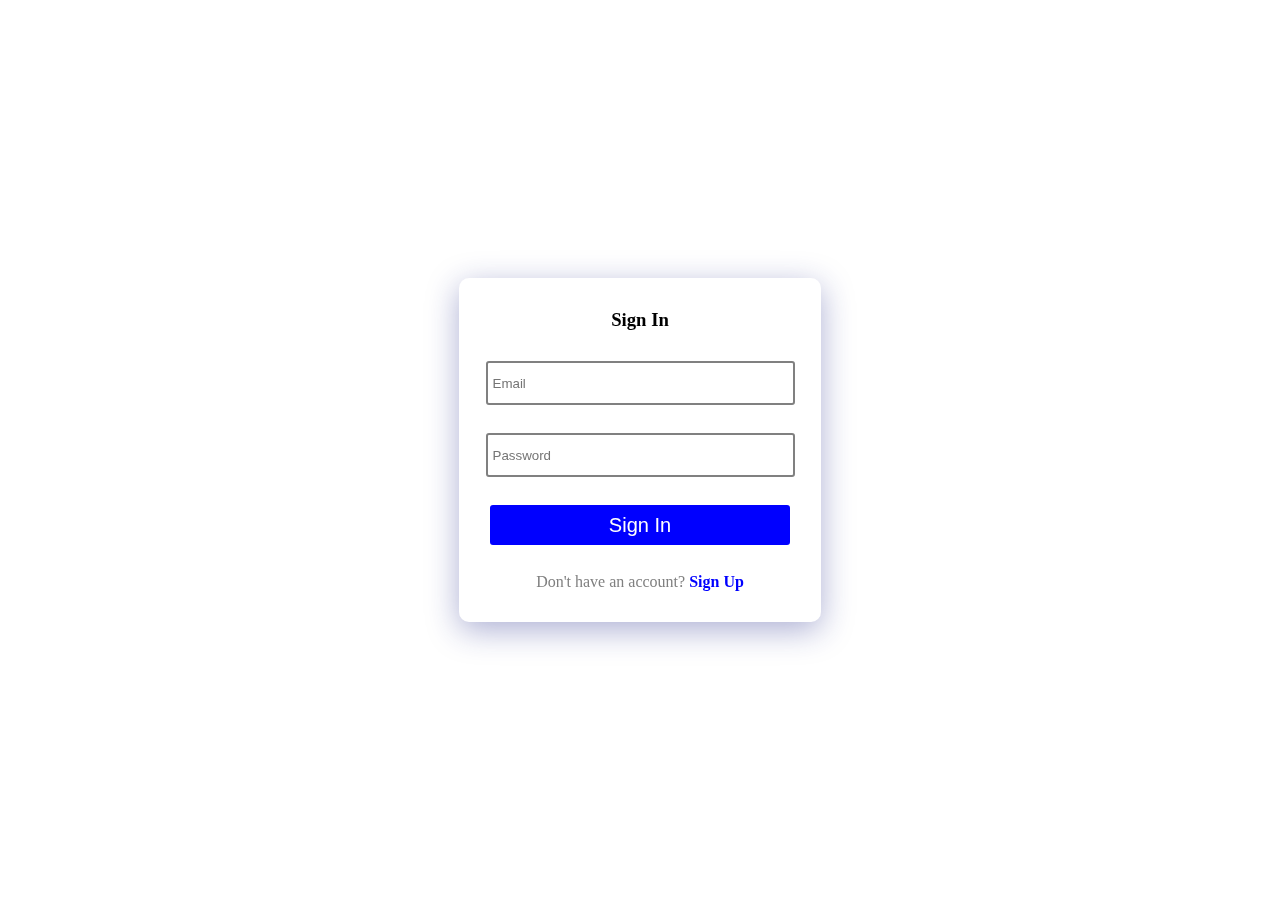
<file: signin.html>
<!DOCTYPE html>
<html lang="en">
<head>
    <meta charset="UTF-8">
    <meta http-equiv="X-UA-Compatible" content="IE=edge">
    <meta name="viewport" content="width=device-width, initial-scale=1.0">
    <title>Sign In to BookMyShow</title>
    <link rel="stylesheet" href="style.css">
</head>
<body>
    <!-- align items in center, create a sign up page which is similar to sign in page -->
    <!-- signup page should contains username, email, password and signup button -->
    <!-- sign up page is done -->
<div class="signinblock">    
    <div class="form">
        <h3 class="signintext">Sign In</h3>
        <input type="email" placeholder="Email">
        <br>
        <input type="password" placeholder="Password">
        <br>
        <button class="anothersignin"><a href="index.html">Sign In</a></button>
        <br>
        <a href="signup.html" class="tosignin">Don't have an account? <span>Sign Up</span></a>
    </div>
</div>   
</body>
</html>
</file>
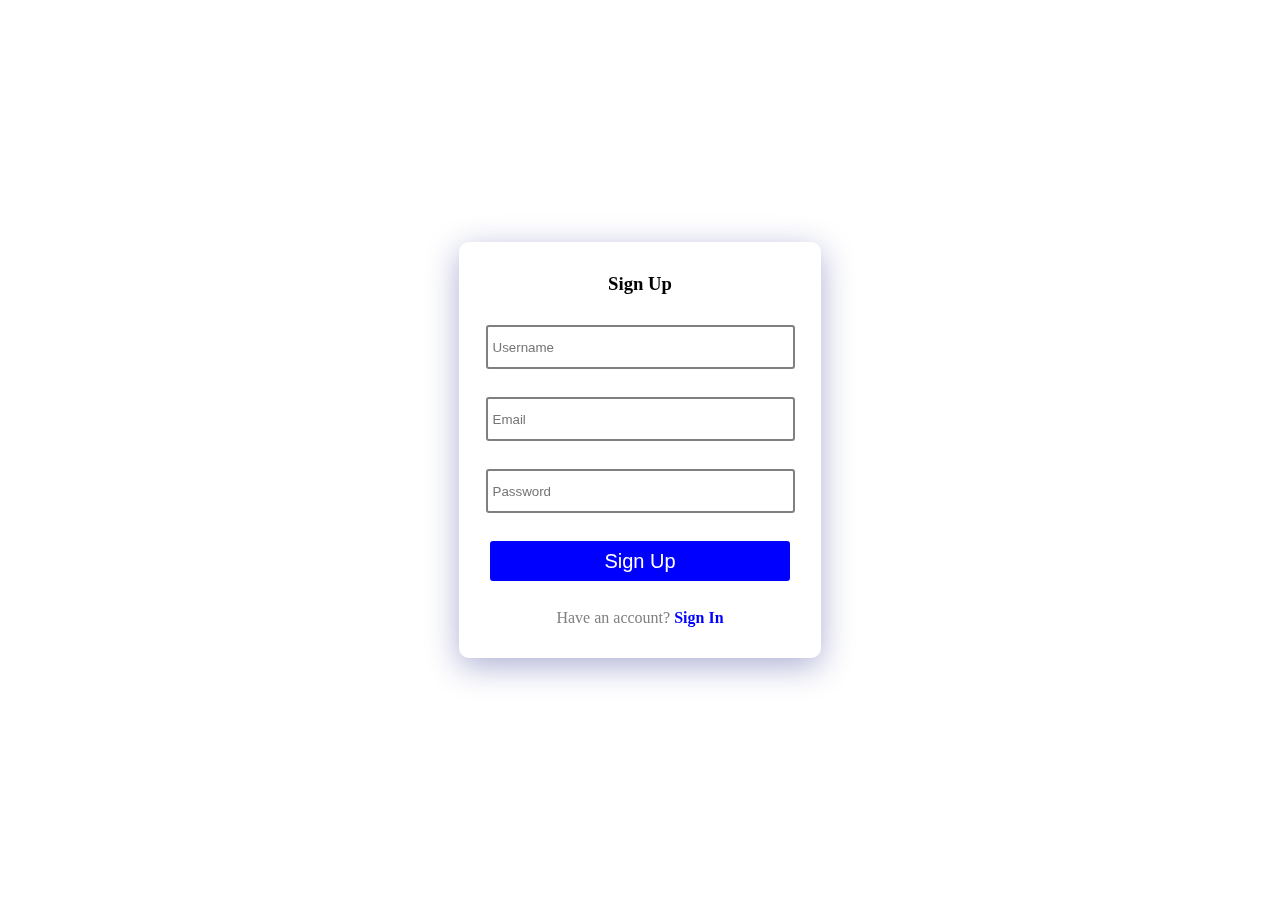
<file: signup.html>
<!DOCTYPE html>
<html lang="en">
<head>
    <meta charset="UTF-8">
    <meta http-equiv="X-UA-Compatible" content="IE=edge">
    <meta name="viewport" content="width=device-width, initial-scale=1.0">
    <title>Sign Up for BookMyShow</title>
    <link rel="stylesheet" href="style.css">
</head>
<body>
    <div class="signinblock">    
        <div class="form">
            <h3 class="signintext">Sign Up</h3>
            <input type="text" placeholder="Username">
            <br>
            <input type="email" placeholder="Email">
            <br>
            <input type="password" placeholder="Password">
            <br>
            <button class="anothersignin"><a href="./index.html">Sign Up</a></button>
            <br>
            <a href="signin.html" class="tosignin">Have an account? <span>Sign In</span></a>
        </div>
    </div> 
</body>
</html>
</file>
<file: style.css>
* {
  margin: 0;
  padding: 0;
}
nav {
  background-color: rgba(3, 3, 40, 0.967);
  display: flex;
  align-items: center;
  justify-content: space-between;
  padding-top: 6px;
  padding-left: 50px;
  padding-right: 50px;
  padding-bottom: 6px;
}
.logo {
  width: 120px;
  height: 40px;
}
.search {
  width: 500px;
  height: 40px;
  padding: 0px 5px;
}
.firstpart {
  display: flex;
  align-items: center;
  gap: 10px;
}
.signin {
  padding: 4px 10px;
  background-color: #F84464;
  color: white;
  border-radius: 4px;
}
.signin a{
  color: white;
  text-decoration: none;
}
.container_block {
  padding-left: 100px;
  padding-right: 100px;
  display: flex;
  flex-direction: column;
  gap: 50px;
}
.bannerimage {
  width: 100%;
}
.entertainment-images {
  width: 100%;
  display: flex;
  flex-direction: row;
  gap: 20px;
  justify-content: center;
  align-items: center;
}
.entertainment-images img {
  width: 1200px;
  height: 1200px;
  border-radius: 10px;
}
.movieblock {
  display: flex;
  flex-direction: row;
  align-items: flex-start;
  justify-content: center;
  flex-wrap: wrap;
  gap: 30px;
}
.moviecard {
  display: flex;
  flex-direction: column;
  gap: 10px;
}
.movie-image {
  width: 220px;
  height: 350px;
  border-radius: 10px;
}
.movie-image img {
  width: 100%;
  height: 100%;
  border-radius: 10px;
}
.moviename {
  font-size: 20px;
  width: 220px;
}
.movietype {
  font-size: 15px;
}
.nav2 {
  height: 40px;
  background: rgb(31, 37, 51);
  padding: 0px;
  overflow: hidden;
}
.text {
  color: #cccccc;
  padding: 0px 10px;
  display: flex;
  flex-direction: row;
}
.moretext {
  margin: 10px;
  display: flex;
  flex-direction: row;
}
.textthing {
  margin: 10px;
}
.premiere {
  background-color: rgb(43, 49, 72);
  color: white;
  width: 100%;
  overflow: hidden;
  margin-top: 100px;
  margin-bottom: 100px;
}
.premiere_header{
  padding-left: 100px;
  padding-right: 100px;
}
.form {
  display: flex;
  flex-direction: column;
  align-items: center;
  justify-content: center;
  gap: 5px;
  width: 300px;
  padding: 30px;
  background: rgba(80, 149, 228, 0);
  box-shadow: 0 8px 32px 0 rgba(31, 38, 135, 0.37);
  backdrop-filter: blur(0px);
  -webkit-backdrop-filter: blur(0px);
  border-radius: 10px;
  border: 1px solid rgba(255, 255, 255, 0.18);
}
.form input {
  width: 300px;
  height: 40px;
  border: 2px solid grey;
  border-radius: 3px;
  padding-left: 5px;
}
.anothersignin {
  background-color: blue;
  color: white;
  width: 300px;
  height: 40px;
  font-size: 20px;
  border: 2px solid rgb(0, 0, 255);
  border-radius: 3px;
}
.anothersignin a{
  color: white;
  text-decoration: none;
}
.signinblock {
  display: flex;
  flex-direction: column;
  width: 100%;
  height: 100vh;
  align-items: center;
  justify-content: center;
}
.signintext {
  margin-bottom: 25px;
  text-align: center;
  width: 300px;
}
.thefooter{
  background-color: darkgray;
  text-align: center;
  padding-top: 30px;
  padding-bottom: 30px;
  color: white;
}
.tosignin{
  color: grey;
  text-decoration: none;
}
.tosignin span{
  color: blue;
  font-weight: bolder;

}
@media screen and (max-width: 500px) {
  .search {
    display: none;
  }
  .entertainment-images {
    width: 100%;
    display: flex;
    flex-direction: row;
    gap: 5px;
    justify-content: center;
    align-items: center;
  }
  .entertainment-images img {
    width: 50px;
    height: 50px;
    border-radius: 10px;
  }
  nav {
    padding-left: 25px;
    padding-right: 25px;
  }
  .container_block {
    padding-left: 30px;
    padding-right: 30px;
  }
  .premiere_header{
    padding-left: 20px;
    padding-right: 0;
  }
}
@media screen and (min-width: 768px) {
  .entertainment-images img {
    width: 100px;
    height: 100px;
  }
  .search {
    width: 300px;
  }
}
</file>
